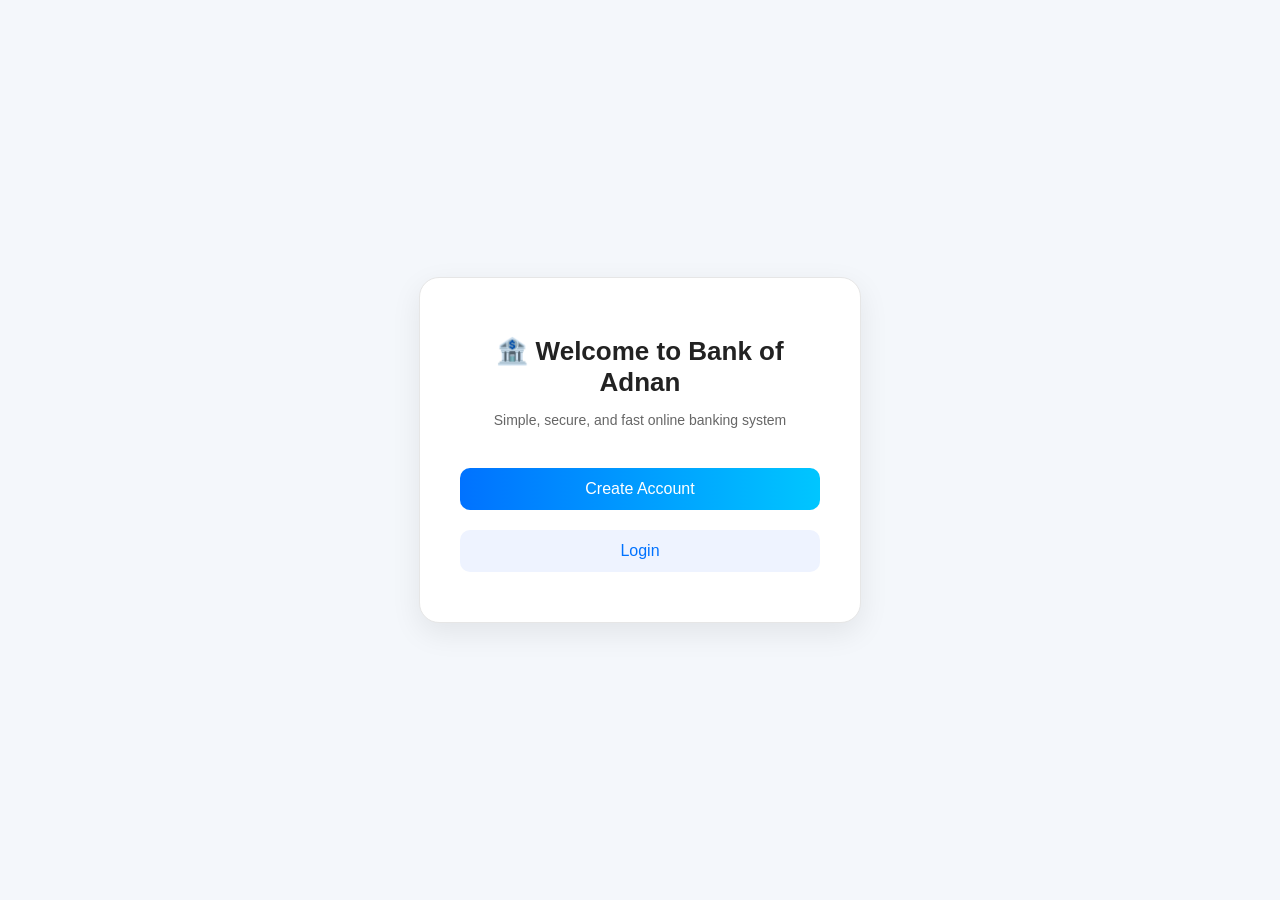
<file: templates/index.html>
<!DOCTYPE html>
<html>
<head>
  <title>Simple Bank</title>

  <style>
    body {
      margin: 0;
      padding: 0;
      font-family: 'Segoe UI', Tahoma, Geneva, Verdana, sans-serif;
      background: #f4f7fb;
      height: 100vh;
      display: flex;
      justify-content: center;
      align-items: center;
    }

    .container {
      width: 100%;
      display: flex;
      justify-content: center;
      align-items: center;
    }

    .card {
      background: #ffffff;
      padding: 40px;
      border-radius: 20px;
      text-align: center;
      color: #333;
      box-shadow: 0 10px 30px rgba(0, 0, 0, 0.08);
      width: 360px;
      border: 1px solid #e6e6e6;
      transition: 0.3s ease;
    }

    .card:hover {
      transform: translateY(-5px);
    }

    h1 {
      margin-bottom: 10px;
      font-size: 26px;
      color: #222;
    }

    p {
      color: #666;
      margin-bottom: 30px;
      font-size: 14px;
    }

    .buttons button {
      width: 100%;
      padding: 12px;
      margin: 10px 0;
      border: none;
      border-radius: 10px;
      font-size: 16px;
      cursor: pointer;
      transition: 0.3s;
    }

    .signup-btn {
      background: linear-gradient(to right, #0072ff, #00c6ff);
      color: white;
    }

    .signup-btn:hover {
      transform: scale(1.05);
      box-shadow: 0 5px 15px rgba(0, 114, 255, 0.3);
    }

    .login-btn {
      background: #eef3ff;
      color: #0072ff;
      border: 1px solid #d0dcff;
    }

    .login-btn:hover {
      background: #e0e9ff;
      transform: scale(1.05);
    }

    a {
      text-decoration: none;
    }

  </style>
</head>

<body>

<div class="container">
  <div class="card">

    <h1>🏦 Welcome to Bank of Adnan</h1>
    <p>Simple, secure, and fast online banking system</p>

    <div class="buttons">
      <a href="/signup">
        <button class="signup-btn">Create Account</button>
      </a>

      <a href="/login">
        <button class="login-btn">Login</button>
      </a>
    </div>

  </div>
</div>

</body>
</html>
</file>
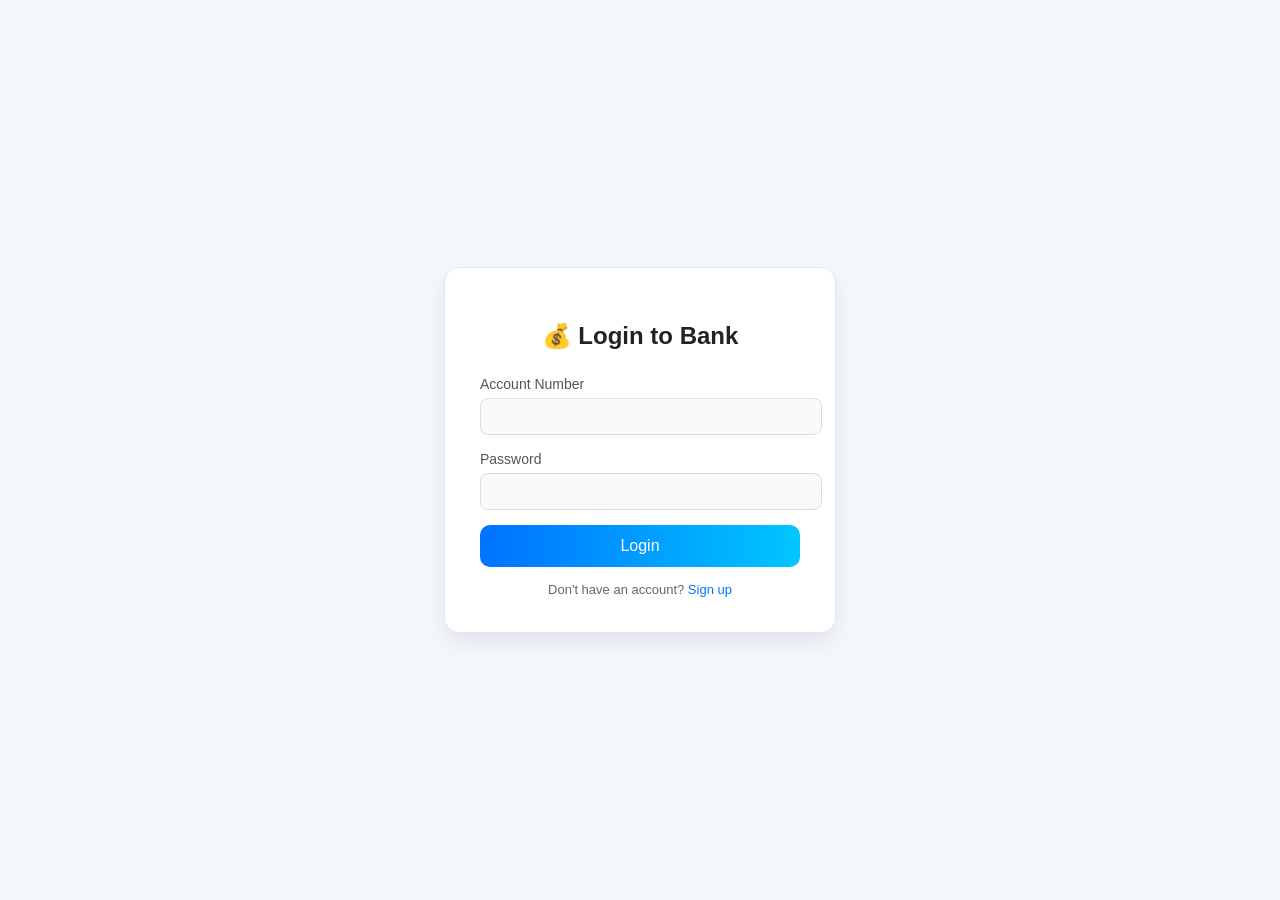
<file: templates/login.html>
<!DOCTYPE html>
<html>
<head>
    <title>Login</title>

    <style>
        body {
            margin: 0;
            padding: 0;
            font-family: 'Segoe UI', Tahoma, Geneva, Verdana, sans-serif;
            background: #f4f7fb;
            height: 100vh;
            display: flex;
            justify-content: center;
            align-items: center;
        }

        .login-card {
            background: #ffffff;
            padding: 35px;
            border-radius: 15px;
            width: 320px;
            color: #333;
            box-shadow: 0 10px 25px rgba(0,0,0,0.08);
            border: 1px solid #e6e6e6;
        }

        h2 {
            text-align: center;
            margin-bottom: 25px;
            color: #222;
        }

        label {
            font-size: 14px;
            color: #555;
        }

        input {
            width: 100%;
            padding: 10px;
            margin-top: 5px;
            border-radius: 8px;
            border: 1px solid #ddd;
            outline: none;
            margin-bottom: 15px;
            background: #fafafa;
            transition: 0.3s;
        }

        input:focus {
            border-color: #0072ff;
            box-shadow: 0 0 5px rgba(0, 114, 255, 0.3);
            background: #fff;
        }

        button {
            width: 100%;
            padding: 12px;
            border: none;
            border-radius: 10px;
            background: linear-gradient(to right, #0072ff, #00c6ff);
            color: white;
            font-size: 16px;
            cursor: pointer;
            transition: 0.3s;
        }

        button:hover {
            transform: scale(1.04);
            box-shadow: 0 5px 15px rgba(0, 114, 255, 0.3);
        }

        .footer {
            text-align: center;
            margin-top: 15px;
            font-size: 13px;
            color: #666;
        }

        .footer a {
            color: #0072ff;
            text-decoration: none;
        }

        .footer a:hover {
            text-decoration: underline;
        }

    </style>
</head>

<body>

<div class="login-card">

    <h2>💰 Login to Bank</h2>

    <form method="POST">

        <label>Account Number</label><br>
        <input type="text" name="account_number" required>

        <label>Password</label><br>
        <input type="password" name="password" required>

        <button type="submit">Login</button>

    </form>

    <div class="footer">
        Don't have an account? <a href="/signup">Sign up</a>
    </div>

</div>

</body>
</html>
</file>
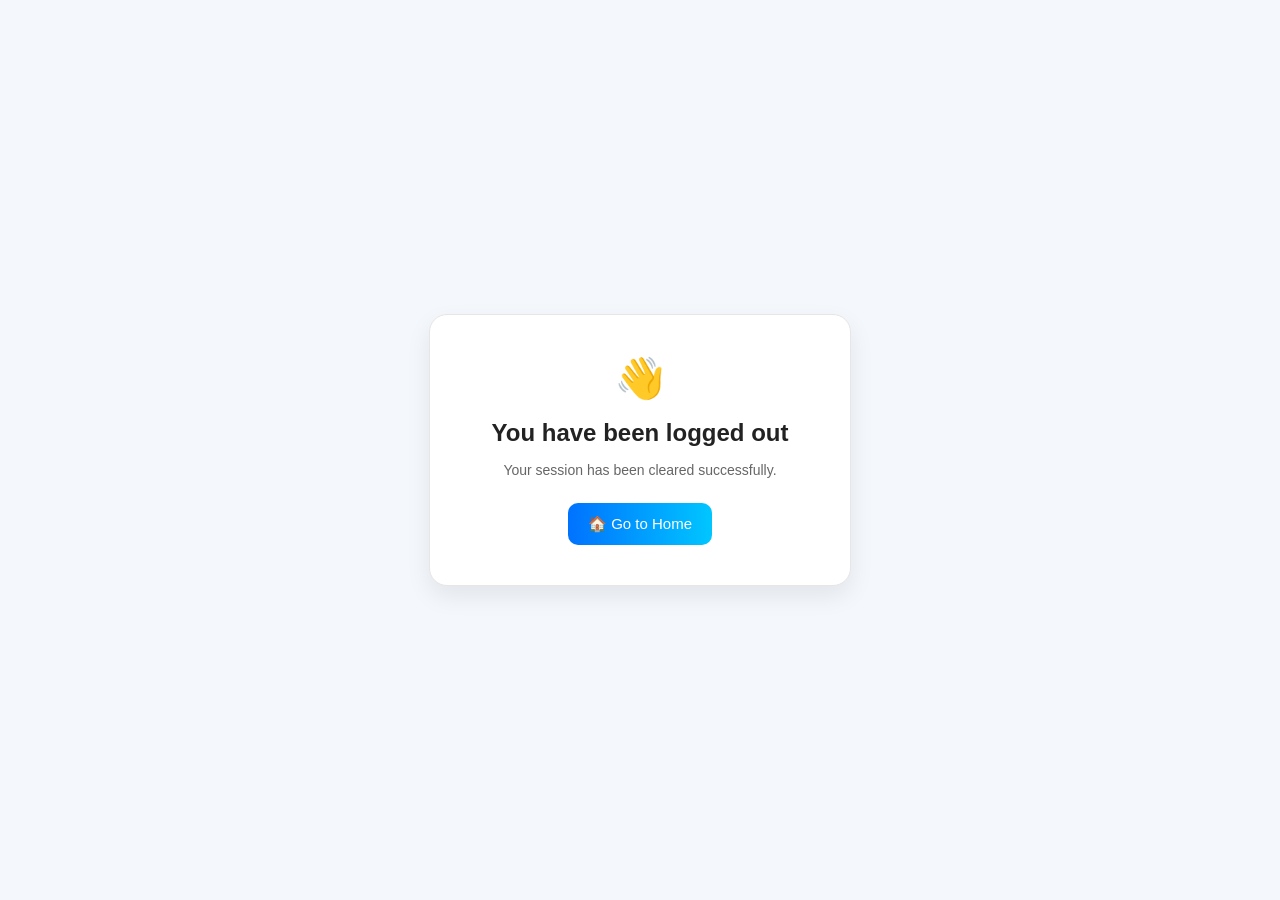
<file: templates/logout.html>
<!DOCTYPE html>
<html>
<head>
    <title>Logged Out</title>

    <style>
        body {
            margin: 0;
            padding: 0;
            font-family: 'Segoe UI', Tahoma, Geneva, Verdana, sans-serif;
            background: #f4f7fb;
            height: 100vh;
            display: flex;
            justify-content: center;
            align-items: center;
        }

        .card {
            background: #ffffff;
            padding: 40px;
            border-radius: 18px;
            text-align: center;
            width: 340px;
            box-shadow: 0 10px 25px rgba(0,0,0,0.08);
            border: 1px solid #e6e6e6;
        }

        h1 {
            font-size: 24px;
            color: #222;
            margin-bottom: 15px;
        }

        p {
            color: #666;
            font-size: 14px;
            margin-bottom: 25px;
        }

        .home-btn {
            display: inline-block;
            padding: 12px 20px;
            border-radius: 10px;
            text-decoration: none;
            background: linear-gradient(to right, #0072ff, #00c6ff);
            color: white;
            font-size: 15px;
            transition: 0.3s;
        }

        .home-btn:hover {
            transform: scale(1.05);
            box-shadow: 0 5px 15px rgba(0, 114, 255, 0.3);
        }

        .icon {
            font-size: 40px;
            margin-bottom: 10px;
        }

    </style>
</head>

<body>

<div class="card">

    <div class="icon">👋</div>

    <h1>You have been logged out</h1>

    <p>Your session has been cleared successfully.</p>

    <a href="/" class="home-btn">🏠 Go to Home</a>

</div>

</body>
</html>
</file>
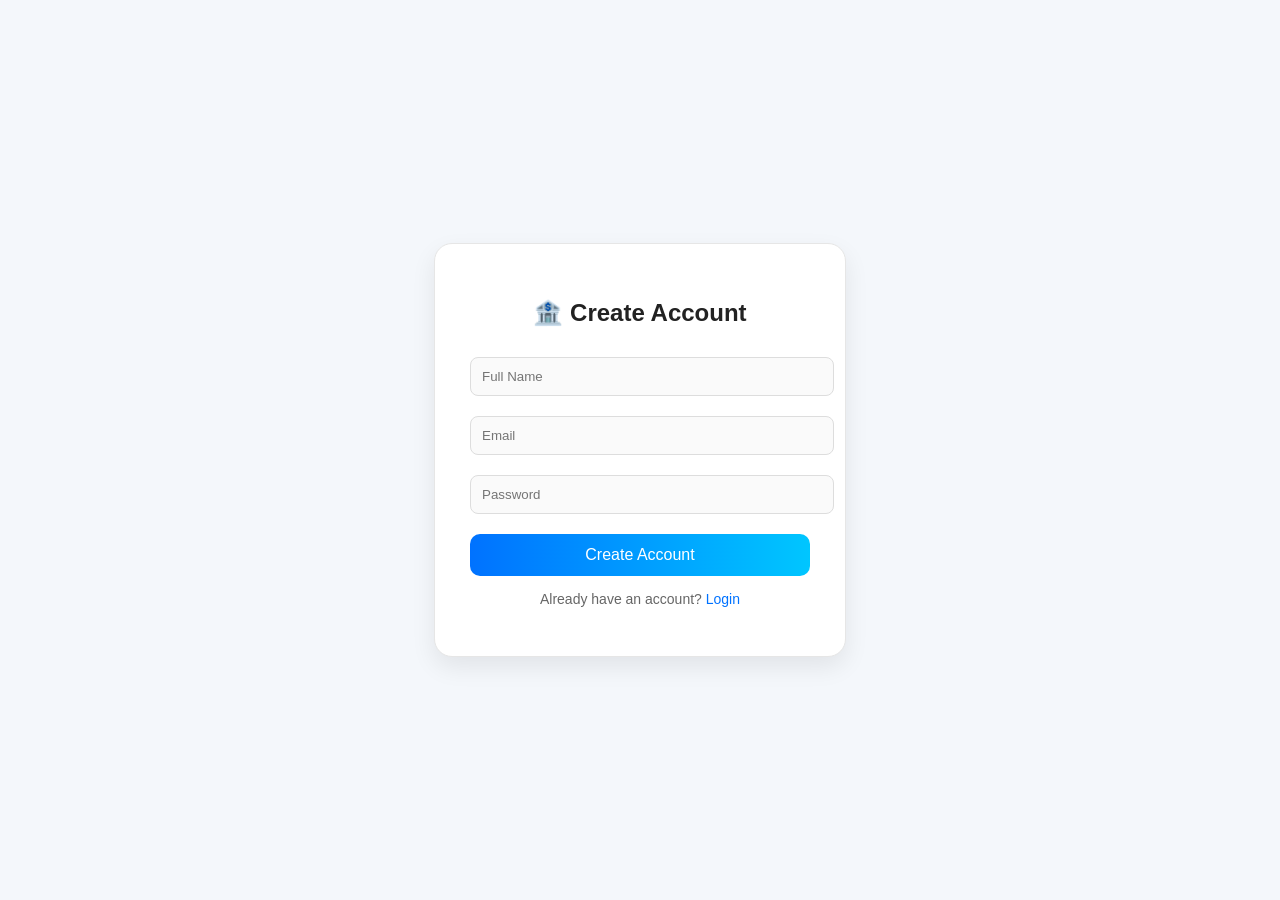
<file: templates/signup.html>
<!DOCTYPE html>
<html>
<head>
  <title>Signup - Bank</title>

  <style>
    body {
      margin: 0;
      padding: 0;
      font-family: 'Segoe UI', Tahoma, Geneva, Verdana, sans-serif;
      background: #f4f7fb;
      height: 100vh;
      display: flex;
      justify-content: center;
      align-items: center;
    }

    .container {
      background: #ffffff;
      padding: 35px;
      border-radius: 18px;
      width: 340px;
      text-align: center;
      box-shadow: 0 10px 25px rgba(0,0,0,0.08);
      border: 1px solid #e6e6e6;
    }

    h2 {
      margin-bottom: 20px;
      color: #222;
    }

    form input {
      width: 100%;
      padding: 11px;
      margin: 10px 0;
      border-radius: 8px;
      border: 1px solid #ddd;
      outline: none;
      background: #fafafa;
      transition: 0.3s;
    }

    form input:focus {
      border-color: #0072ff;
      box-shadow: 0 0 5px rgba(0,114,255,0.3);
      background: #fff;
    }

    button {
      width: 100%;
      padding: 12px;
      margin-top: 10px;
      border: none;
      border-radius: 10px;
      background: linear-gradient(to right, #0072ff, #00c6ff);
      color: white;
      font-size: 16px;
      cursor: pointer;
      transition: 0.3s;
    }

    button:hover {
      transform: scale(1.04);
      box-shadow: 0 5px 15px rgba(0,114,255,0.3);
    }

    p {
      margin-top: 15px;
      font-size: 14px;
      color: #666;
    }

    a {
      color: #0072ff;
      text-decoration: none;
    }

    a:hover {
      text-decoration: underline;
    }

  </style>
</head>

<body>

<div class="container">
  <h2>🏦 Create Account</h2>

  <form method="POST">
    <input type="text" name="name" placeholder="Full Name" required>
    <input type="email" name="email" placeholder="Email" required>
    <input type="password" name="password" placeholder="Password" required>

    <button type="submit">Create Account</button>
  </form>

  <p>Already have an account? <a href="/login">Login</a></p>
</div>

</body>
</html>
</file>
